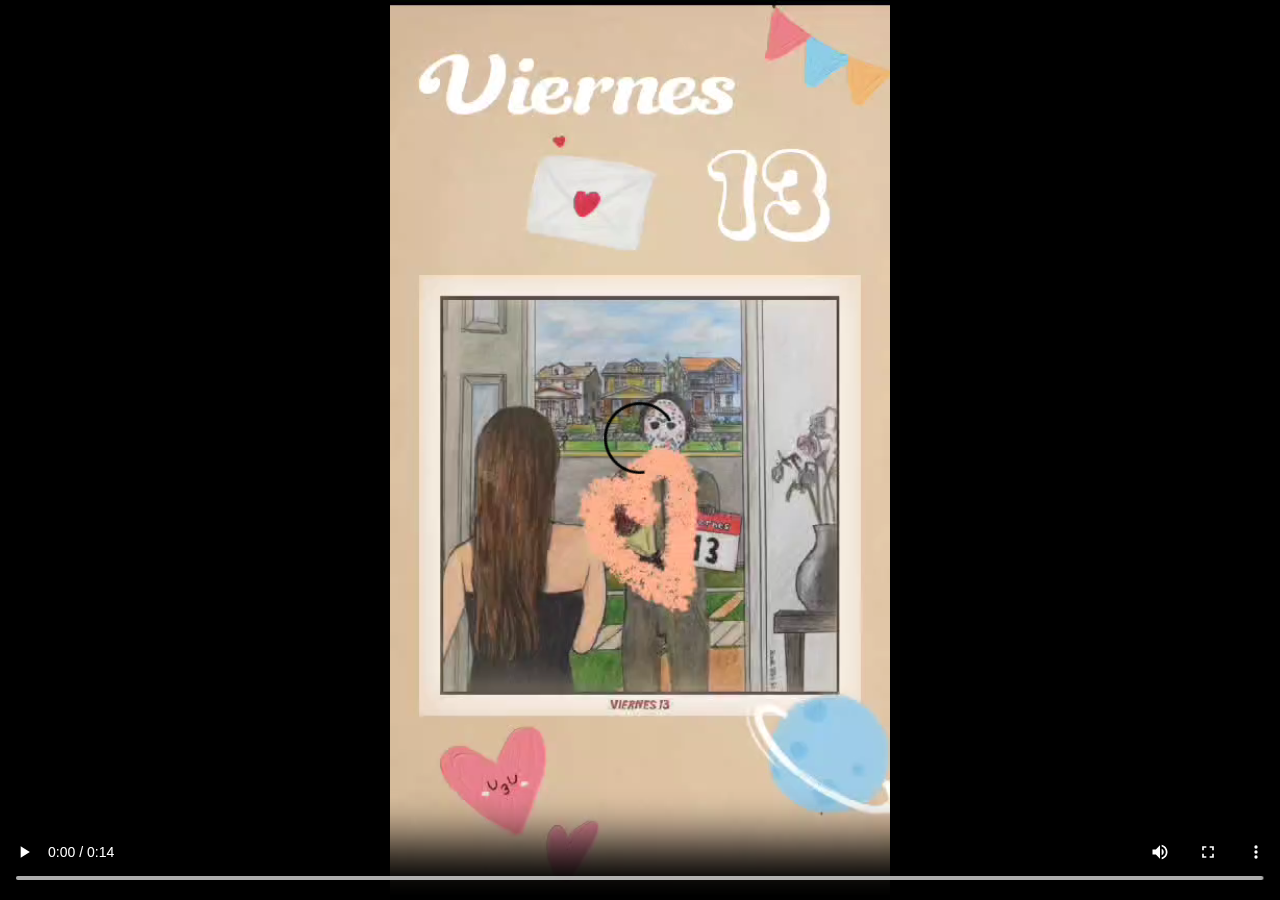
<file: video.html>
<!DOCTYPE html>
<html lang="en">
<head>
    <meta charset="UTF-8">
    <meta name="viewport" content="width=device-width, initial-scale=1.0">
    <link rel="stylesheet" href="style2.css">
    <title>Viernes 13❤️‍🩹</title>
    <link rel="icon" href="icon.png">
</head>
<body>
        <video autoplay controls>
            <source src="WhatsApp Video 2023-10-13 at 12.51.17 AM.mp4" type="video/mp4">
        </video>


</body>
</html>
</file>
<file: style2.css>
* {
    margin: 0;
     padding: 0;

}

video {
    background-color: black;
    position: absolute;
    margin: 0;
    width: 100%;
    height: 100%;
    align-items: center;
}
</file>
